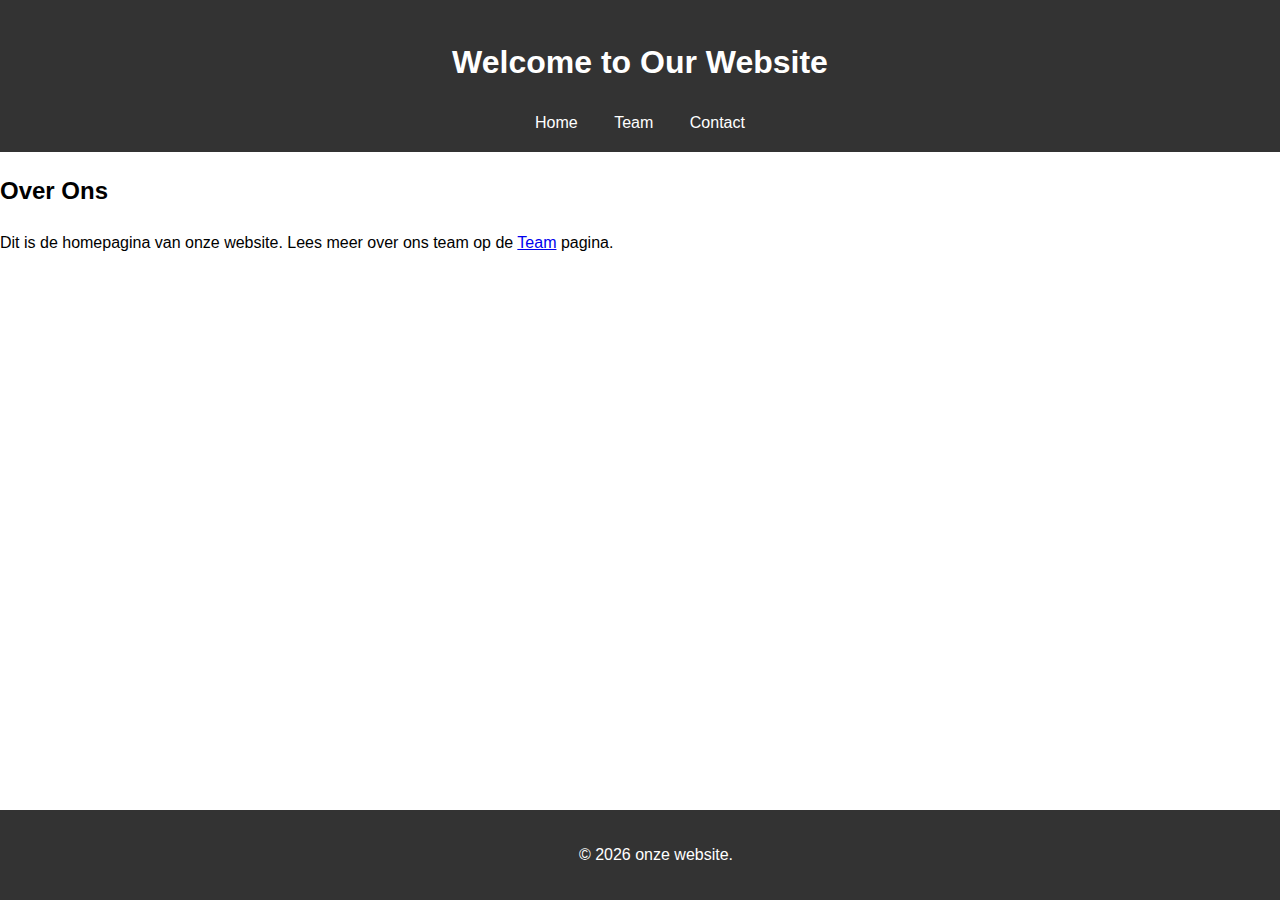
<file: index.html>
<!DOCTYPE html>
<html lang="nl">
<head>
    <meta charset="UTF-8">
    <meta name="viewport" content="width=device-width, initial-scale=1.0">
    <title>Home</title>
    <link rel="stylesheet" href="style.css">
</head>
<body>
    <header>
        <h1>Welcome to Our Website</h1>
        <nav>
            <a href="index.html">Home</a>
            <a href="team.html">Team</a>
            <a href="contact.html">Contact</a>
        </nav>
    </header>

    <main>
        <section>
            <h2>Over Ons</h2>
            <p>Dit is de homepagina van onze website. Lees meer over ons team op de <a href="team.html">Team</a> pagina.</p>
        </section>
    </main>

    <footer>
        <p>&copy; 2026 onze website.</p>
    </footer>
</body>
</html>
</file>
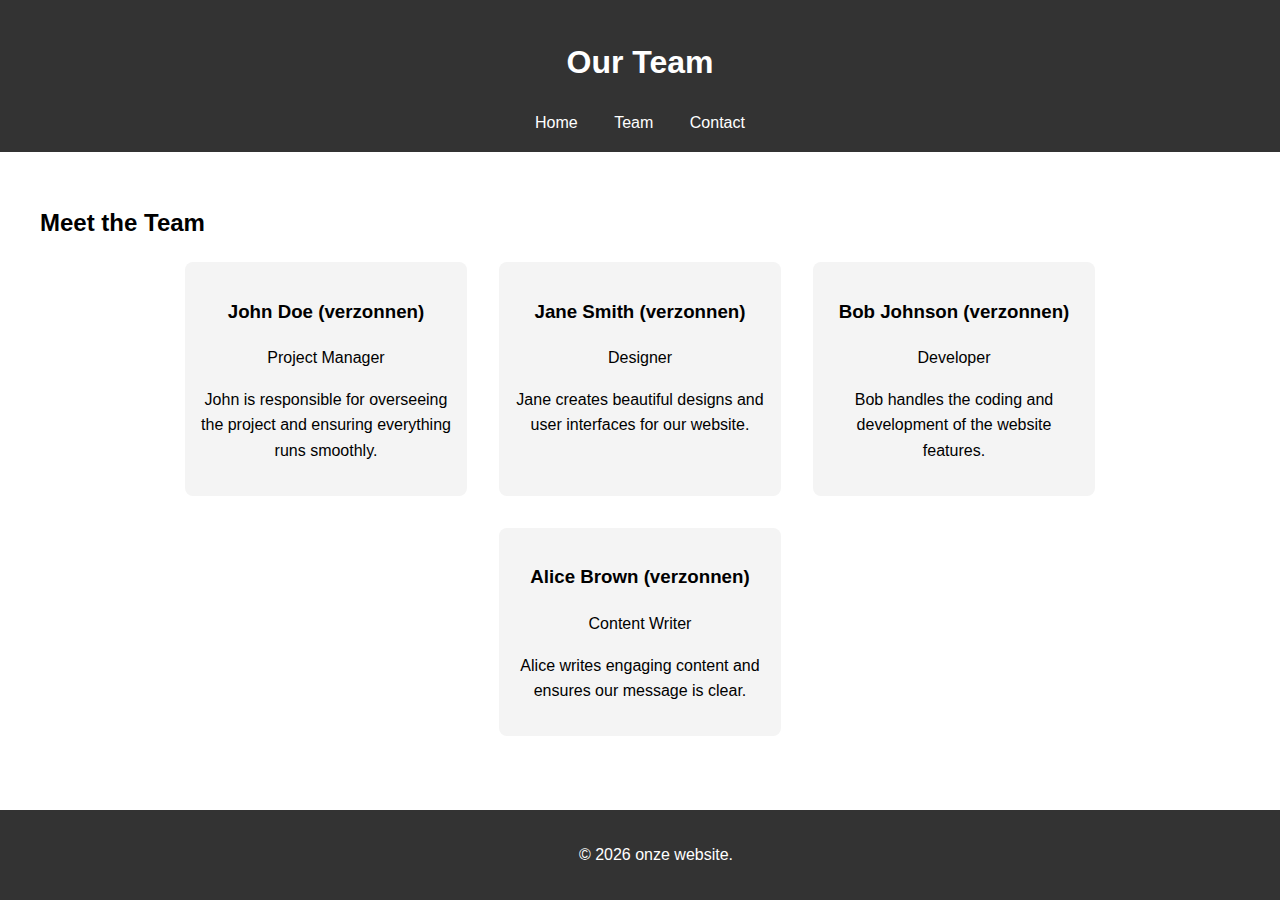
<file: team.html>
<!DOCTYPE html>
<html lang="en">
<head>
    <meta charset="UTF-8">
    <meta name="viewport" content="width=device-width, initial-scale=1.0">
    <title>Team</title>
    <link rel="stylesheet" href="style.css">
</head>
<body>
    <header>
        <h1>Our Team</h1>
        <nav>
            <a href="index.html">Home</a>
            <a href="team.html">Team</a>
            <a href="contact.html">Contact</a>
        </nav>
    </header>

    <main>
        <section class="team-section">
            <h2>Meet the Team</h2>
            <div class="team-members">
                <div class="member">
                    <h3>John Doe (verzonnen)</h3>
                    <p>Project Manager</p>
                    <p>John is responsible for overseeing the project and ensuring everything runs smoothly.</p>
                </div>
                <div class="member">
                    <h3>Jane Smith (verzonnen)</h3>
                    <p>Designer</p>
                    <p>Jane creates beautiful designs and user interfaces for our website.</p>
                </div>
                <div class="member">
                    <h3>Bob Johnson (verzonnen)</h3>
                    <p>Developer</p>
                    <p>Bob handles the coding and development of the website features.</p>
                </div>
                <div class="member">
                    <h3>Alice Brown (verzonnen)</h3>
                    <p>Content Writer</p>
                    <p>Alice writes engaging content and ensures our message is clear.</p>
                </div>
            </div>
        </section>
    </main>

    <footer>
        <p>&copy; 2026 onze website.</p>
    </footer>
</body>
</html>
</file>
<file: style.css>
body {
    font-family: Arial, sans-serif;
    margin: 0;
    padding: 0;
    line-height: 1.6;
}

header {
    background-color: #333;
    color: white;
    padding: 1rem;
    text-align: center;
}

nav a {
    color: white;
    margin: 0 1rem;
    text-decoration: none;
}

nav a:hover {
    text-decoration: underline;
}

.team-section {
    padding: 2rem;
    max-width: 1200px;
    margin: 0 auto;
}

.team-members {
    display: flex;
    flex-wrap: wrap;
    gap: 2rem;
    justify-content: center;
}

.member {
    background-color: #f4f4f4;
    padding: 1rem;
    border-radius: 8px;
    width: 250px;
    text-align: center;
}

footer {
    background-color: #333;
    color: white;
    text-align: center;
    padding: 1rem;
    position: fixed;
    bottom: 0;
    width: 100%;
}
</file>
